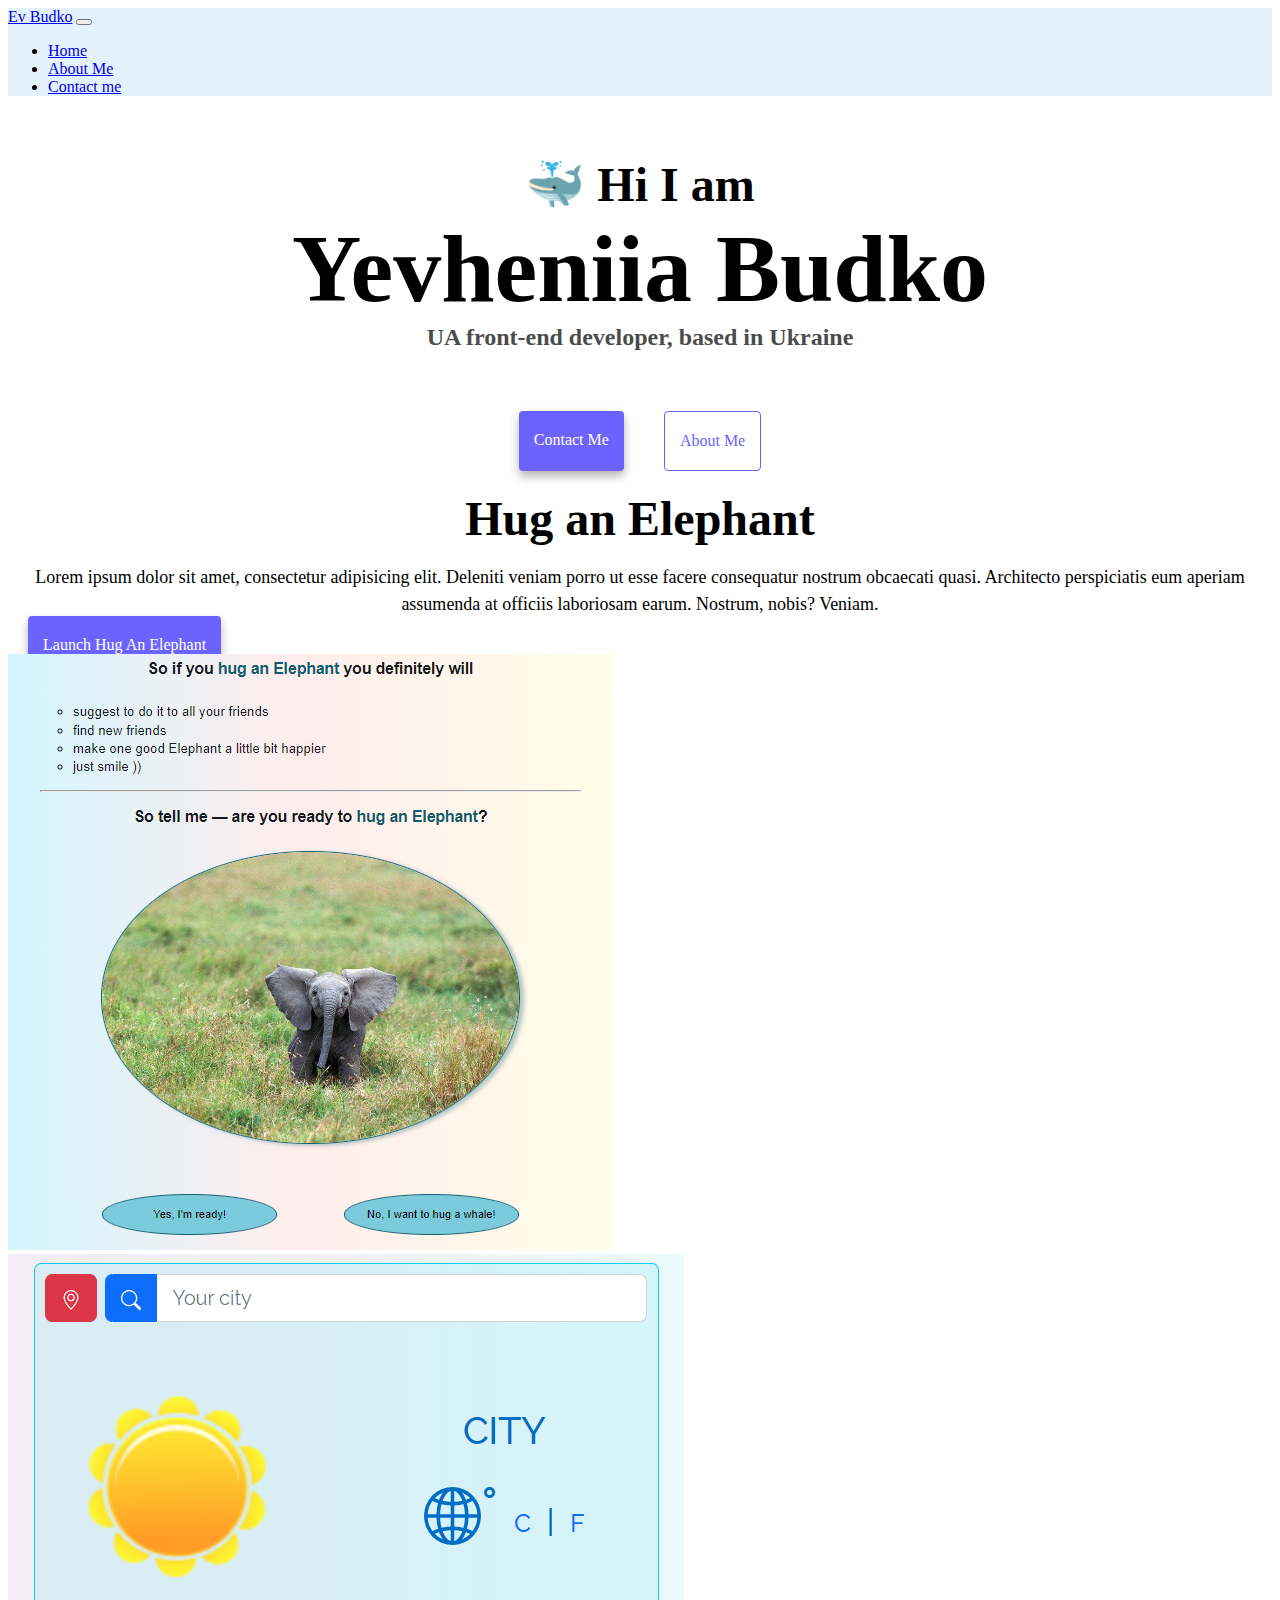
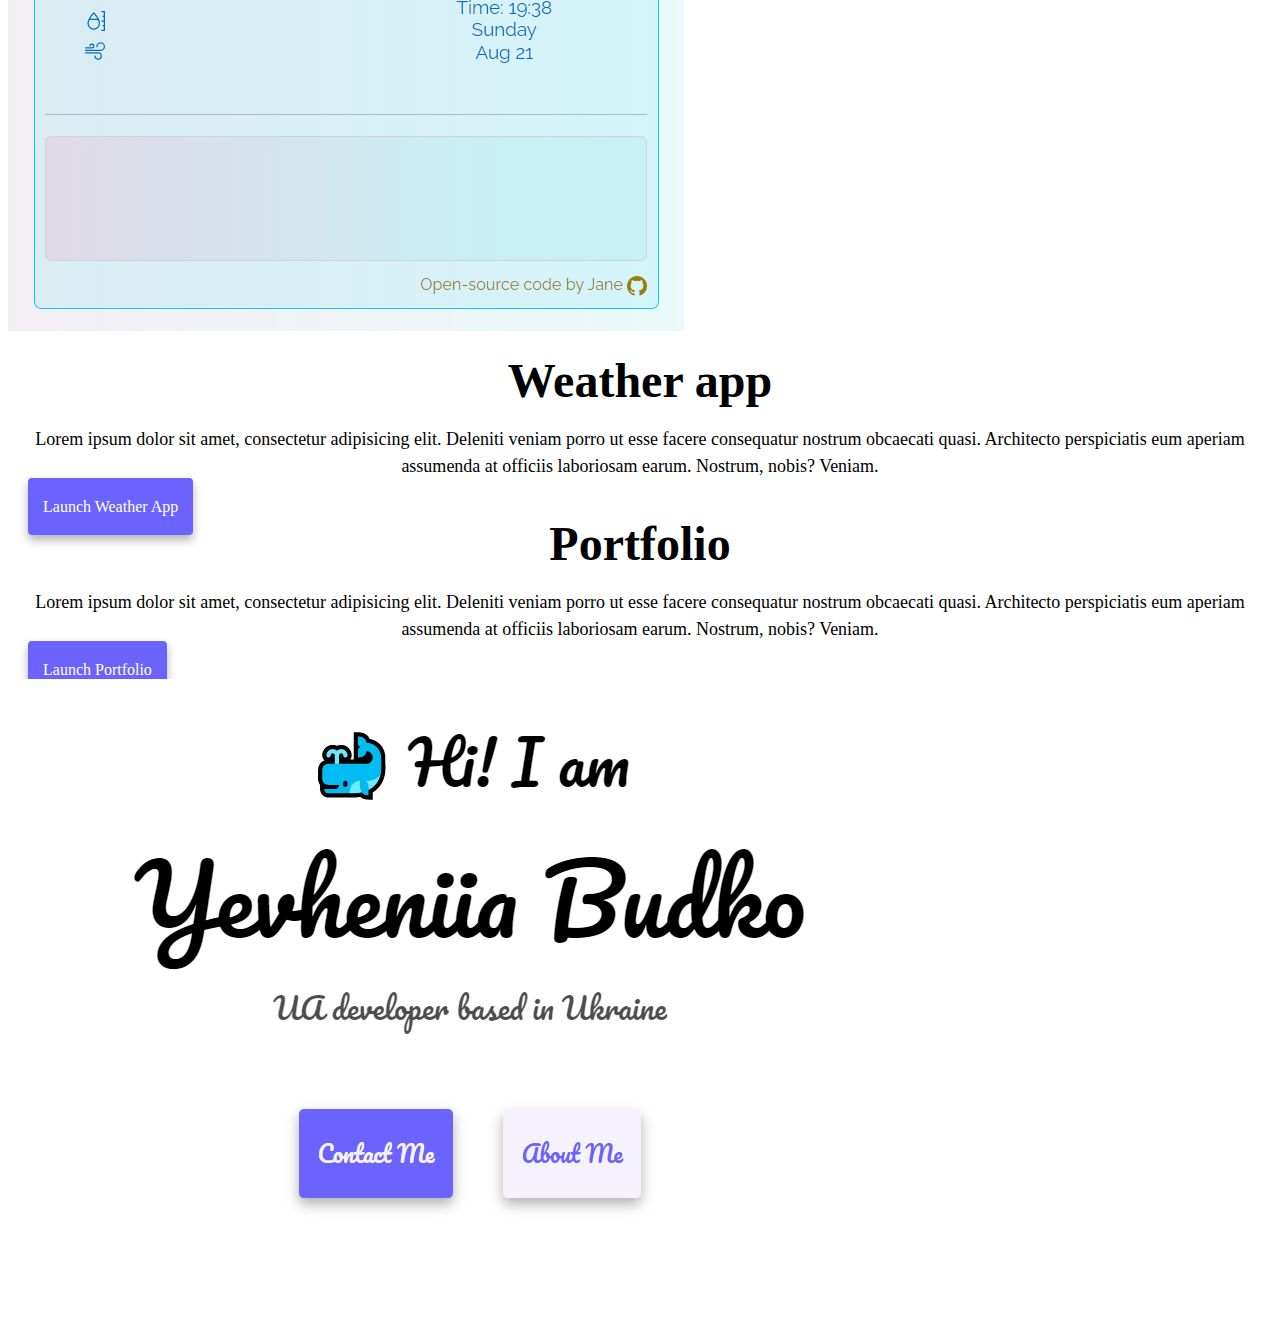
<file: index.html>
<!DOCTYPE html>
<html lang="en">
  <head>
    <meta charset="UTF-8" />
    <meta http-equiv="X-UA-Compatible" content="IE=edge" />
    <meta name="viewport" content="width=device-width, initial-scale=1.0" />
    <meta
      name="description"
      content="a portfolio of front-end developer from UA"
    />
    <title>EvBudko front-end developer</title>
    <link rel="stylesheet" href="./style/styles.css" />
    <link
      href="https://cdn.jsdelivr.net/npm/bootstrap@5.2.0/dist/css/bootstrap.min.css"
      rel="stylesheet"
      integrity="sha384-gH2yIJqKdNHPEq0n4Mqa/HGKIhSkIHeL5AyhkYV8i59U5AR6csBvApHHNl/vI1Bx"
      crossorigin="anonymous"
    />
  </head>
  <body>
    <nav
      class="navbar navbar-expand-lg fixed-top"
      style="background-color: #e3f2fd"
    >
      <div class="container-fluid">
        <a class="navbar-brand" href="about.html#contact">Ev Budko</a>
        <button
          class="navbar-toggler"
          type="button"
          data-bs-toggle="collapse"
          data-bs-target="#navbarNav"
          aria-controls="navbarNav"
          aria-expanded="false"
          aria-label="Toggle navigation"
        >
          <span class="navbar-toggler-icon"></span>
        </button>
        <div class="collapse navbar-collapse" id="navbarNav">
          <ul class="navbar-nav">
            <li class="nav-item">
              <a class="nav-link active" aria-current="page" href="index.html"
                >Home</a
              >
            </li>
            <li class="nav-item">
              <a class="nav-link" href="about.html">About Me</a>
            </li>
            <li class="nav-item">
              <a class="nav-link" href="about.html#contact">Contact me</a>
            </li>
          </ul>
        </div>
      </div>
    </nav>

    <div class="container">
      <h2>🐳 Hi I am</h2>
      <h1>Yevheniia Budko</h1>
      <h3>UA front-end developer, based in Ukraine</h3>
      <div class="navigation-links mb-4">
        <a href="about.html#contact" class="contact-link" title="go to email"
          ><span class="contactme-button">Contact me</span>
          <span class="mini-buttons">email</span></a
        >
        <a
          href="about.html"
          class="about-link"
          title="about developer skills info"
          ><span class="aboutme-button">About me</span>
          <span class="mini-buttons">about</span></a
        >
      </div>
      <div class="row">
        <div class="col-sm-6 text-center">
          <h2>Hug an Elephant</h2>
          <p class="mb-5 mt-2">
            Lorem ipsum dolor sit amet, consectetur adipisicing elit. Deleniti
            veniam porro ut esse facere consequatur nostrum obcaecati quasi.
            Architecto perspiciatis eum aperiam assumenda at officiis laboriosam
            earum. Nostrum, nobis? Veniam.
          </p>

          <div class="mb-5">
            <a href="index.htmlh1" class="elephant-link"
              ><span class="normal-buttons">Launch hug an elephant</span>
              <span class="mini-buttons">Launch</span></a
            >
          </div>
        </div>

        <div class="col-sm-6 text-center">
          <img
            src="./images/hug_elephant.png"
            alt="an elephant image"
            class="elephant-image img-fluid rounded m-1"
          />
        </div>
      </div>

      <div class="row m-2">
        <div class="col-sm-6 text-center">
          <img
            src="./images/weather_app.png"
            alt="weather app screen"
            class="weatherapp-image img-fluid rounded"
          />
        </div>
        <br />
        <div class="col-sm-6 text-center">
          <h2>Weather app</h2>
          <p>
            Lorem ipsum dolor sit amet, consectetur adipisicing elit. Deleniti
            veniam porro ut esse facere consequatur nostrum obcaecati quasi.
            Architecto perspiciatis eum aperiam assumenda at officiis laboriosam
            earum. Nostrum, nobis? Veniam.
          </p>

          <div class="mt-5">
            <a href="index.htmlh1" class="weather-link"
              ><span class="normal-buttons">Launch weather app</span>
              <span class="mini-buttons">Launch</span></a
            >
          </div>
        </div>
      </div>

      <div class="row mt-5">
        <div class="col-sm-6 text-center">
          <h2>Portfolio</h2>
          <p class="m-4">
            Lorem ipsum dolor sit amet, consectetur adipisicing elit. Deleniti
            veniam porro ut esse facere consequatur nostrum obcaecati quasi.
            Architecto perspiciatis eum aperiam assumenda at officiis laboriosam
            earum. Nostrum, nobis? Veniam.
          </p>

          <div class="m-5">
            <a href="index.htmlh1" class="portfolio-link"
              ><span class="normal-buttons">Launch portfolio</span>
              <span class="mini-buttons">Launch</span></a
            >
          </div>
        </div>
        <div class="col-sm-6 text-center border border-2 rounded mt-5">
          <img
            src="./images/portfolio.png"
            alt="portfolio page screen"
            class="portfolio-image img-fluid rounded"
          />
        </div>
      </div>
    </div>
    <script
      src="https://cdn.jsdelivr.net/npm/bootstrap@5.2.0/dist/js/bootstrap.bundle.min.js"
      integrity="sha384-A3rJD856KowSb7dwlZdYEkO39Gagi7vIsF0jrRAoQmDKKtQBHUuLZ9AsSv4jD4Xa"
      crossorigin="anonymous"
    ></script>
  </body>
</html>
</file>
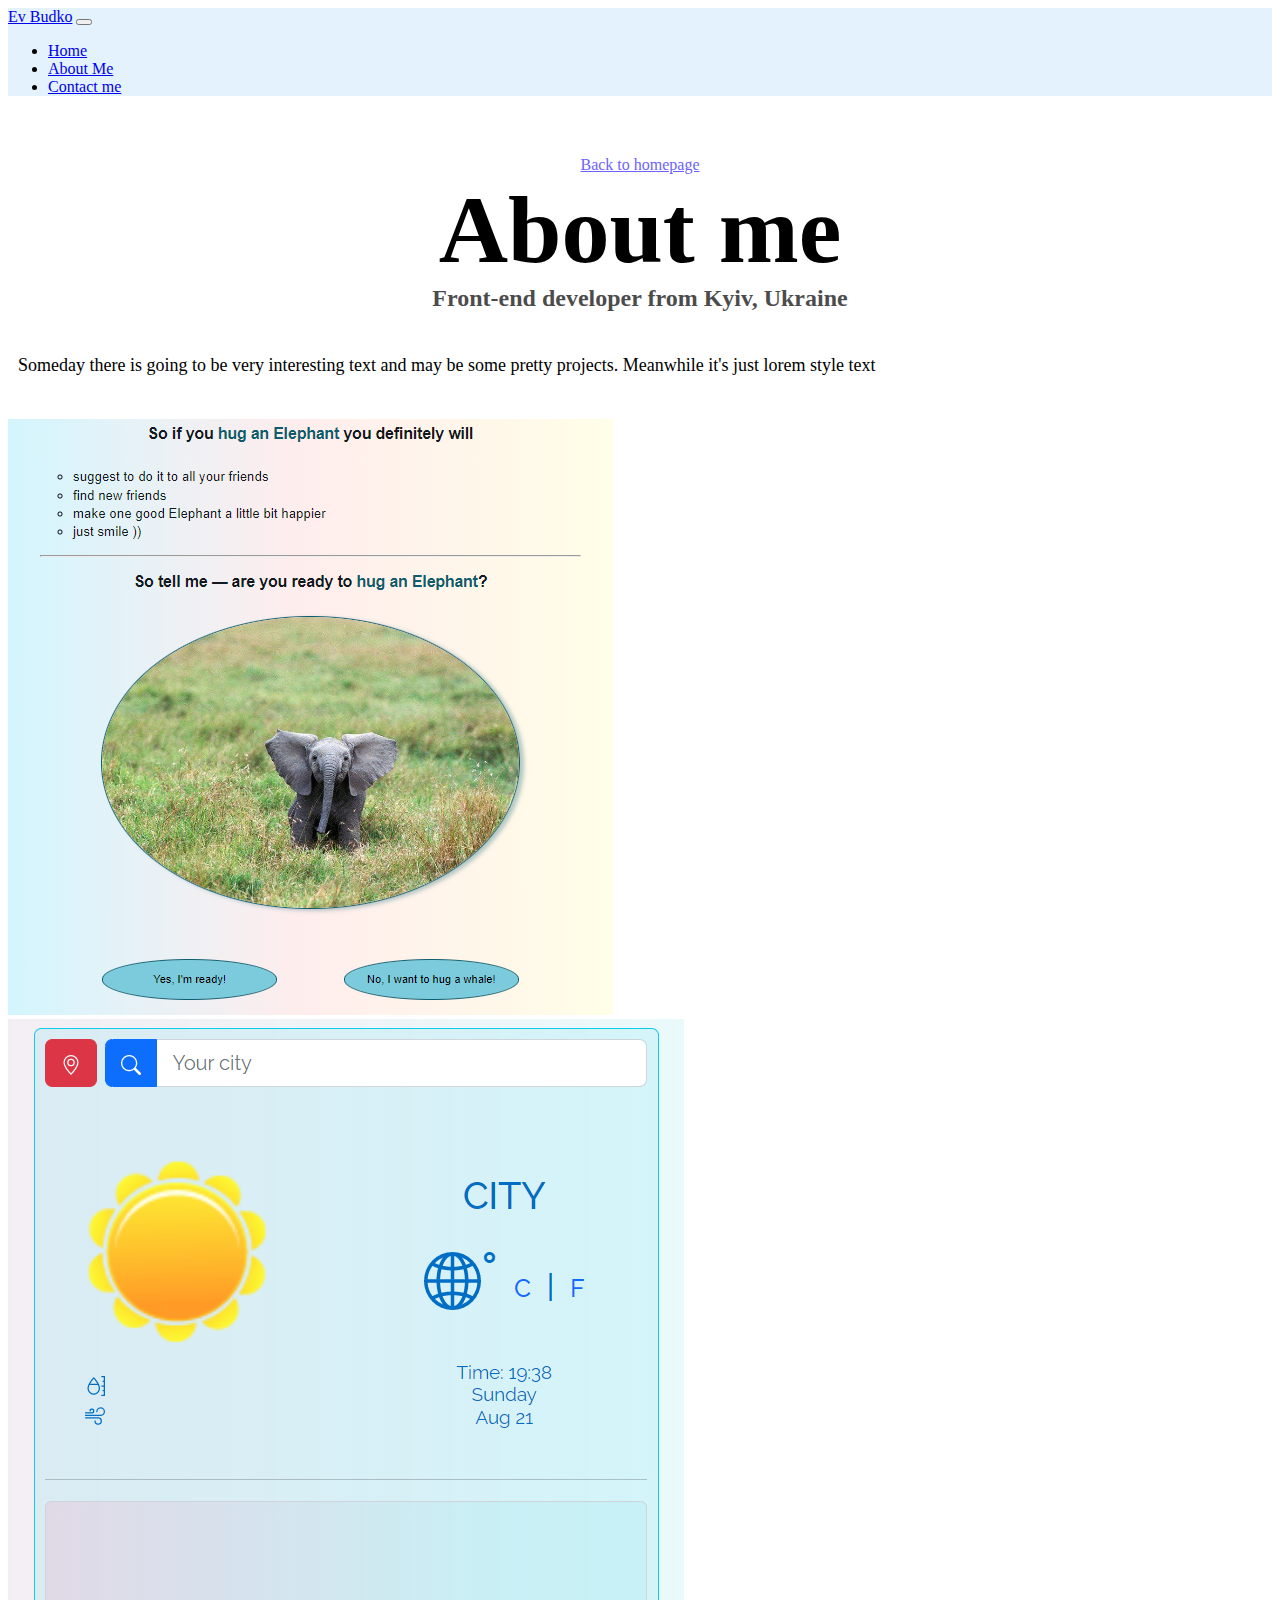
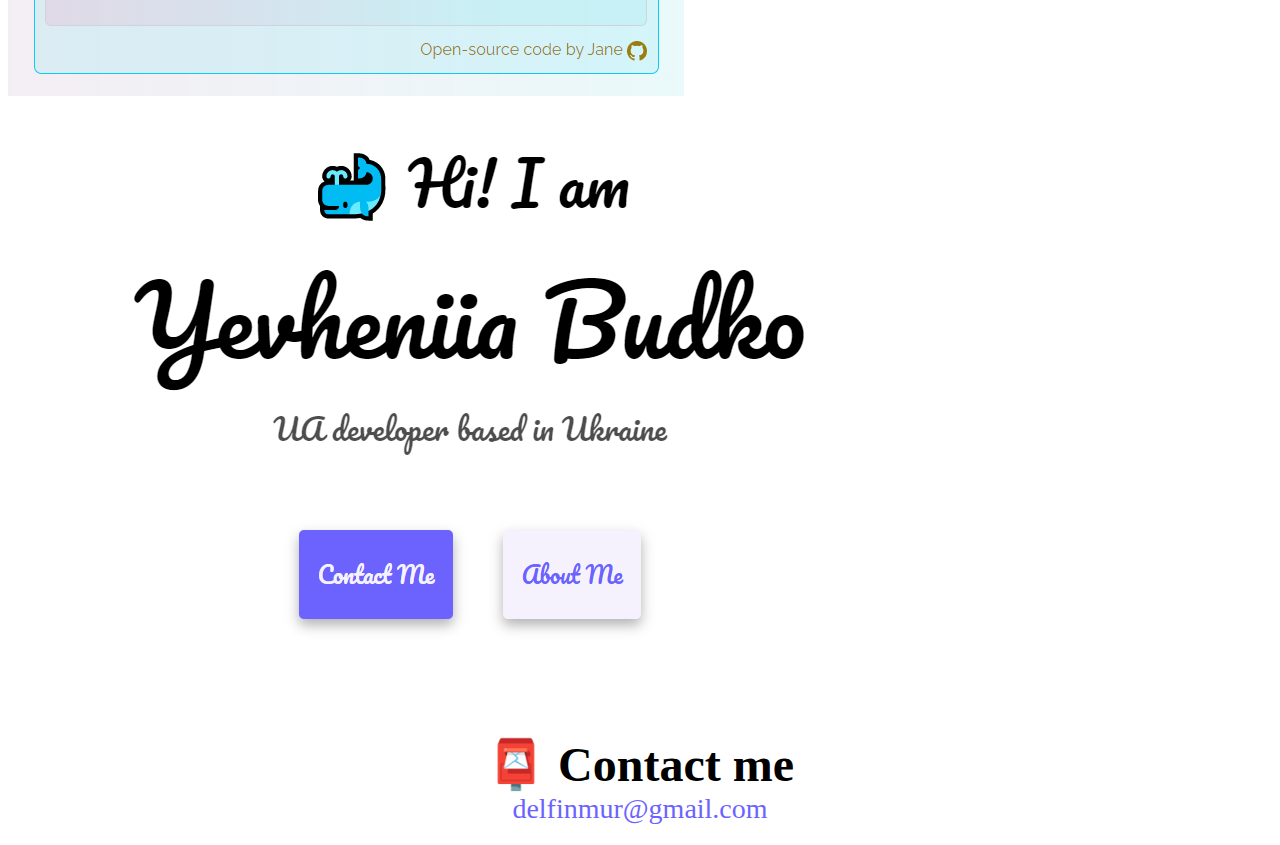
<file: about.html>
<!DOCTYPE html>
<html lang="en">
  <head>
    <meta charset="UTF-8" />
    <meta http-equiv="X-UA-Compatible" content="IE=edge" />
    <meta name="viewport" content="width=device-width, initial-scale=1.0" />
    <meta
      name="description"
      content="page with bio and contact information of front-end developer"
    />
    <link rel="stylesheet" href="./style/styles.css" />
    <title>About front-end developer</title>
    <link
      href="https://cdn.jsdelivr.net/npm/bootstrap@5.2.0/dist/css/bootstrap.min.css"
      rel="stylesheet"
      integrity="sha384-gH2yIJqKdNHPEq0n4Mqa/HGKIhSkIHeL5AyhkYV8i59U5AR6csBvApHHNl/vI1Bx"
      crossorigin="anonymous"
    />
  </head>
  <body>
    <nav
      class="navbar navbar-expand-lg fixed-top"
      style="background-color: #e3f2fd"
    >
      <div class="container-fluid">
        <a class="navbar-brand" href="index.html">Ev Budko</a>
        <button
          class="navbar-toggler"
          type="button"
          data-bs-toggle="collapse"
          data-bs-target="#navbarNav"
          aria-controls="navbarNav"
          aria-expanded="false"
          aria-label="Toggle navigation"
        >
          <span class="navbar-toggler-icon"></span>
        </button>
        <div class="collapse navbar-collapse" id="navbarNav">
          <ul class="navbar-nav">
            <li class="nav-item">
              <a class="nav-link active" aria-current="page" href="index.html"
                >Home</a
              >
            </li>
            <li class="nav-item">
              <a class="nav-link" href="about.html">About Me</a>
            </li>
            <li class="nav-item">
              <a class="nav-link" href="about.html#contact">Contact me</a>
            </li>
          </ul>
        </div>
      </div>
    </nav>

    <div class="container">
      <a href="index.html" class="homepage-link">Back to homepage</a>
      <h1>About me</h1>
      <h3>Front-end developer from Kyiv, Ukraine</h3>
      <div class="about-paragraphs">
        <p>
          Someday there is going to be very interesting text and may be some
          pretty projects. Meanwhile it's just lorem style text
        </p>
      </div>
      <div class="row m-3">
        <div class="col-sm-4">
          <img
            src="./images/hug_elephant.png"
            alt="elephant photo"
            class="elephant-image img-fluid p-2 shadow rounded"
          />
        </div>
        <div class="col-sm-4">
          <img
            src="./images/weather_app.png"
            alt="weather app screen"
            class="weatherapp-image img-fluid p-2 shadow rounded"
          />
        </div>
        <div class="col-sm-4 p-2 shadow rounded">
          <img
            src="./images/portfolio.png"
            alt="portfolio page screen"
            class="portfolio-image img-fluid"
          />
        </div>
      </div>
      <div id="contact">
        <h2>📮 Contact me</h2>
        <a
          href="mailto:delfinmur@gmail.com"
          class="email-link"
          title="email to author"
        >
          delfinmur@gmail.com
        </a>
      </div>
    </div>
    <script
      src="https://cdn.jsdelivr.net/npm/bootstrap@5.2.0/dist/js/bootstrap.bundle.min.js"
      integrity="sha384-A3rJD856KowSb7dwlZdYEkO39Gagi7vIsF0jrRAoQmDKKtQBHUuLZ9AsSv4jD4Xa"
      crossorigin="anonymous"
    ></script>
  </body>
</html>
</file>
<file: style/styles.css>
:root {
  --primary-color: #6c63ff;
  --secondary-color: #f5f2fe;
  --box-shadow: 0 5px 10px rgba(0, 0, 0, 0.3);
}

.container {
  margin-top: 60px;
  margin-bottom: 20px;
}

h1,
h2,
h3 {
  text-align: center;
  margin: 0;
}

h1 {
  font-size: 96px;
}

h2 {
  font-size: 48px;
}

h3 {
  font-size: 24px;
  opacity: 0.7;
}

p {
  font-size: 18px;
  line-height: 1.5;
  text-align: center;
}

.mini-buttons {
  display: none;
}

.navigation-links {
  display: flex;
  margin-top: 40px;
  justify-content: center;
}

.navigation-links a,
.elephant-link,
.weather-link,
.portfolio-link {
  margin: 20px;
  border-radius: 4px;
  padding: 20px 15px;
  text-decoration: none;
  text-transform: capitalize;
}

.contact-link,
.elephant-link,
.weather-link,
.portfolio-link {
  background: var(--primary-color);
  box-shadow: var(--box-shadow);
  color: white;
}

.about-link {
  color: var(--primary-color);
  border: 1px solid var(--primary-color);
}

.homepage-link {
  color: var(--primary-color);
  text-align: center;
  display: block;
}

.about-paragraphs {
  display: flex;
  margin: 30px 0;
}

.about-paragraphs p {
  margin: 10px;
}

.email-link {
  display: flex;
  justify-content: center;
  color: var(--primary-color);
  font-size: 28px;
  text-decoration: none;
}

.email-link:hover {
  text-decoration: underline;
}

@media (max-width: 576px) {
  .elephant-image,
  .weatherapp-image,
  .portfolio-image {
    display: none;
  }
  .normal-buttons,
  .contactme-button,
  .aboutme-button {
    display: none;
  }
  .mini-buttons {
    display: inline-block;
  }
}
</file>
